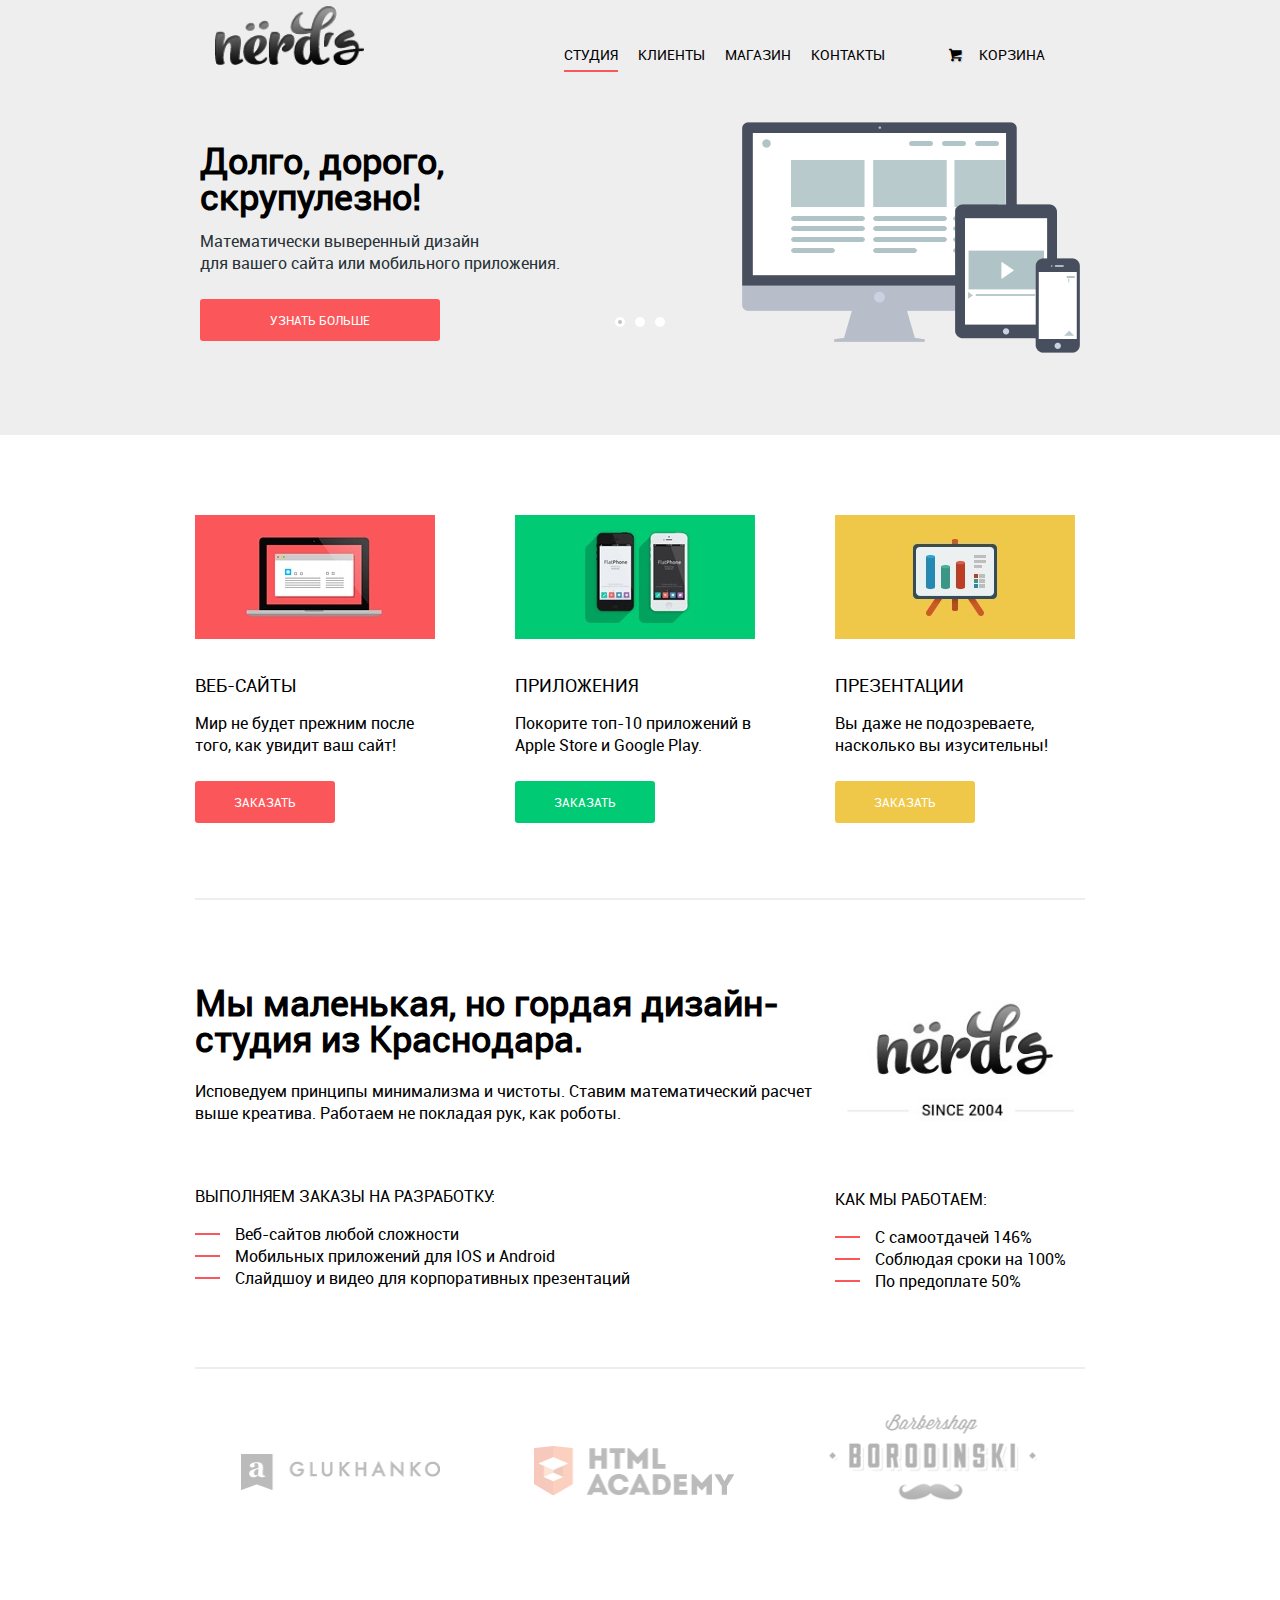
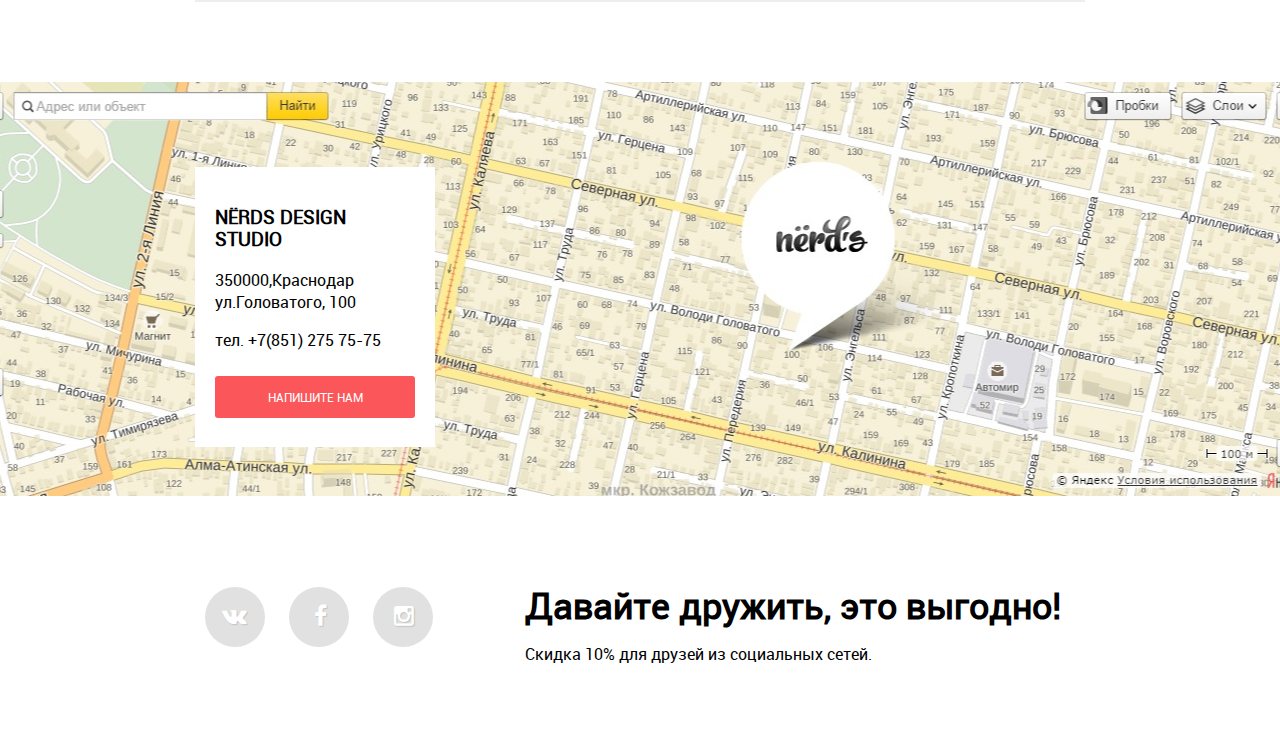
<file: index.html>
<!DOCTYPE html>

<html>
<head>
    <meta charset="utf-8">
    <title>nёrd's</title>
    <link rel="stylesheet" href="css/normalize.css">
    <link rel="stylesheet" href="css/style.css">
</head>

<body>
    <header class="main-header">
      <div class="container clearfix">
          <div class="header-left">
            <a href="index.html"><img class="logo-main" src="img/logo_01.png" alt="logo" width="150" height="60">
                </a>
          </div>
          <div class="header-right">
                <nav class="main-navigation">
                    <ul>
                        <li class="main-menu-item active-page">
                            <a href="index.html">СТУДИЯ</a>
                        </li>
                        <li class="main-menu-item">
                            <a href="#">КЛИЕНТЫ</a>
                        </li>
                        <li class="main-menu-item">
                            <a href="nerds-catalog.html">МАГАЗИН</a>
                        </li>
                        <li class="main-menu-item">
                            <a href="#">КОНТАКТЫ</a>
                        </li>
                    </ul>
                </nav>
                <div class="basket">
                    <a href="#">КОРЗИНА<i class="icon-basket"></i></a>
                </div>
            </div>
        </div>

        <div class="slider">
            <input type="radio" id="btn-1" name="toggle" checked>
            <input type="radio" id="btn-2" name="toggle">
            <input type="radio" id="btn-3" name="toggle">
            <div class="slider-controls">
                <label for="btn-1"></label>
                <label for="btn-2"></label>
                <label for="btn-3"></label>
         </div>
            <div class="slides">
               <div class="slide">
                    <div class="slide-text">
                        <div class="title">
                            Долго, дорого,
                            <br> скрупулезно!
                        </div>
                        <p>Математически выверенный дизайн <br>
                            для вашего сайта или мобильного приложения.
                        </p>

                        <a class="btn" href="#">УЗНАТЬ БОЛЬШЕ</a>

                    </div>

                </div>
               <div class="slide">
                    <div class="slide-text">
                        <div class="title">
                            Любите ли вы математику, как любим ее мы?
                        </div>
                        <p>Нашим дизайнерам мы удаляем нейроны, ответственные<br>
                            за креатив, чтобы дать им возможность все просчитать.
                        </p>
                        <a class="btn" href="#">УЗНАТЬ БОЛЬШЕ</a>
                    </div>
                </div>
               <div class="slide">
                    <div class="slide-text">
                        <div class="title">
                            Только наркотики,
                            <br> только хардкор!
                        </div>
                        <p>Все дизайнерские решения в нашей компании принимаются<br>
                            только под воздействием качественных галлюциногенов.
                        </p>
                        <a class="btn" href="#">УЗНАТЬ БОЛЬШЕ</a>
                    </div>
                </div>
            </div>
        </div>
    </header>

    <div class="container clearfix">
        <section class="features-items clearfix">
            <div class="features-item">
                 <img src="img/layer_01.jpg" width="240" height="125" alt="img">
                <div class="description">
                    <div class="description-title">ВЕБ-САЙТЫ</div>
                    <p>Мир не будет прежним после того, как увидит ваш сайт!</p>
                </div>
                <a href="#" class="btn">ЗАКАЗАТЬ</a>
            </div>
            <div class="features-item">
                <img  src="img/layer_02.jpg" width="240" height="125" alt="img">
                <div class="description">
                    <div class="description-title">ПРИЛОЖЕНИЯ</div>
                    <p>Покорите топ-10 приложений в Apple Store и Google Play.</p>
                </div>
                <a href="#" class="btn btn-green">ЗАКАЗАТЬ</a>
            </div>
            <div class="features-item">
                <img src="img/layer_03.jpg" width="240" height="125" alt="img">
                <div class="description">
                    <div class="description-title">ПРЕЗЕНТАЦИИ</div>
                    <p>Вы даже не подозреваете, насколько вы изусительны!</p>
                </div>
                <a href="#" class="btn btn-yellow">ЗАКАЗАТЬ</a>
            </div>
        </section>
        <div class="columns clearfix">
            <div class="column-left">
                <h1 class="title">Мы маленькая, но гордая дизайн-студия из Краснодара.</h1> 
                <p class="info-description">Исповедуем принципы минимализма и чистоты. Ставим математический расчет выше креатива. Работаем не покладая рук, как роботы.</p>
                <p class="column-left-list">ВЫПОЛНЯЕМ ЗАКАЗЫ НА РАЗРАБОТКУ:</p>
                <ul class="list">
                    <li>Веб-сайтов любой сложности</li>
                    <li>Мобильных приложений для IOS и Android</li>
                    <li>Слайдшоу и видео для корпоративных презентаций</li>
                </ul>
            </div>
            <div class="column-right">
                <a href="#"><img src="img/logo_02.jpg" width="250" height="125" alt="logo">
                </a>
                <p class="column-right-list">КАК МЫ РАБОТАЕМ:</p>
                <ul class="list">
                    <li>С самоотдачей 146%</li>
                    <li>Соблюдая сроки на 100%</li>
                    <li>По предоплате 50%</li>
                </ul>
            </div>
        </div>
        <div class="logos clearfix">
            <a class="logo" href="#"><img src="img/logo_01_row.png"  width="200" height="38" alt="logo1">
            </a>
            <a class="logo" href="#"><img src="img/logo_02_row.png"  width="200" height="51" alt="logo2">
            </a>
            <a class="logo" href="#"><img src="img/logo_03_row.png"  width="208" height="90" alt="logo3">
            </a>
        </div>
    </div>

         <div id="map" class="map">               
        </div>

        <div class="container clearfix">
          <div class="contacts-map">
            <h3><b>NЁRDS</b> DESIGN STUDIO</h3>
            <p class="contacts-info">350000,Краснодар ул.Головатого, 100</p>
            <p class="contacts-info">тел. +7(851) 275 75-75</p>
            <div class="btn">Напишите нам</div>
        </div>
        </div>

    <footer class="main-footer clearfix">
        <div class="container">
            <div class="footer-social">
                <a href="#" class="social-btn social-btn-vk">
                    <i class="icon-vk"></i>
                </a>
                <a href="#" class="social-btn social-btn-fb">
                    <i class="icon-facebook"></i>
                </a>
                <a href="#" class="social-btn social-btn-inst">
                    <i class="icon-instagramm"></i>
                </a>
            </div>
            <div class="footer-social-info">
                <div class="title">Давайте дружить, это выгодно! </div>
                <div>Скидка 10% для друзей из социальных сетей.</div>
            </div>
        </div>
    </footer>

     <script src="http://api-maps.yandex.ru/2.1/?lang=ru_RU" type="text/javascript"></script>
     <script src="js/script-min.js"></script>

</body>

</html>
</file>
<file: css/style.css>
@charset "UTF-8";

 @font-face {
  font-family: 'symbols-nerds';
  src: url('../font/symbols-nerds.eot?27841936');
  src: url('../font/symbols-nerds.eot?27841936#iefix') format('embedded-opentype'),
       url('../font/symbols-nerds.woff?27841936') format('woff'),
       url('../font/symbols-nerds.ttf?27841936') format('truetype'),
       url('../font/symbols-nerds.svg?27841936#symbols-nerds') format('svg');
  font-weight: normal;
  font-style: normal;
}
/* Chrome hack: SVG is rendered more smooth in Windozze. 100% magic, uncomment if you need it. */
/* Note, that will break hinting! In other OS-es font will be not as sharp as it could be */
/*
@media screen and (-webkit-min-device-pixel-ratio:0) {
  @font-face {
    font-family: 'symbols-nerds';
    src: url('../font/symbols-nerds.svg?27841936#symbols-nerds') format('svg');
  }
}
*/
 
 [class^="icon-"]:before, [class*=" icon-"]:before {
  font-family: "symbols-nerds";
  font-style: normal;
  font-weight: normal;
  speak: none;
  display: inline-block;
  text-decoration: inherit;
  width: 1em;
  margin-right: .2em;
  text-align: center;
  font-variant: normal;
  text-transform: none;
  line-height: 1em;
  margin-left: .2em;
  text-shadow: 1px 1px 1px rgba(127, 127, 127, 0.3); 
}
 
.icon-basket:before { content: '\62'; } /* 'b' */
.icon-facebook:before { content: '\66'; } /* 'f' */
.icon-twitter:before { content: '\74'; } /* 't' */
.icon-vk:before { content: '\76'; } /* 'v' */
.icon-up-dir:before { content: '\25b2'; } /* '▲' */
.icon-down-dir:before { content: '\25bc'; } /* '▼' */
.icon-circle:before { content: '\25cb'; } /* '○' */
.icon-circle-dot:before { content: '\25cf'; } /* '●' */
.icon-check-off:before { content: '\2610'; } /* '☐' */
.icon-check-on:before { content: '\2611'; } /* '☑' */
.icon-instagramm:before { content: '📷'; } /* '\1f4f7' */

@font-face {
    font-family: 'robotobold';
    src: url('../font/roboto/roboto-bold.eot');
    src: url('../font/roboto/roboto-bold.eot?#iefix') format('embedded-opentype'),
         url('../font/roboto/roboto-bold.woff') format('woff'),
         url('../font/roboto/roboto-bold.ttf') format('truetype');
    font-weight: bold;
    font-style: normal;

}

@font-face {
    font-family: 'roboto_medium';
    src: url('../font/roboto/roboto-medium.eot');
    src: url('../font/roboto/roboto-medium.eot?#iefix') format('embedded-opentype'),
         url('../font/roboto/roboto-medium.woff') format('woff'),
         url('../font/roboto/roboto-medium.ttf') format('truetype');
    font-weight: normal;
    font-style: normal;

}

@font-face {
    font-family: 'Roboto';
    src: url('../font/roboto/roboto-regular.eot');
    src: url('../font/roboto/roboto-regular.eot?#iefix') format('embedded-opentype'),
         url('../font/roboto/roboto-regular.woff') format('woff'),
         url('../font/roboto/roboto-regular.ttf') format('truetype');
    font-weight: normal;
    font-style: normal;

}

body {
    margin: 0;
    padding: 0;
    background: #ffffff;
    font-family: "Roboto",'Arial', sans-serif;
    font-size: 16px;
    line-height: 22px;
}

.container {
    width: 890px;
    margin: 0 auto;
    padding-right: 0;
    position: relative;
}

.main-header {
    background: #eeeeee;
    margin-bottom: 80px;  
    min-height: 435px;
}

.header-left {
    float: left;
    min-width: 140px; 
    padding:20px;
    padding-top: 5px;
}

.header-right{
    float:right;
    display:inline-block;
    vertical-align: top; 
}

.main-navigation{
    display:inline-block;
    vertical-align: top;
}

.main-navigation a{
    text-decoration: none;
    color: #000;
    font-size: 14px;
    line-height: 30px;
}

.main-navigation a:hover{
    color:#fb565a;
}

.main-navigation a:active{
    color: #000;
    opacity:0.3;
}

.main-navigation .active-page:after{
    content: "";
    display:block;
    bottom: -7px;
    width: 100%;
    height: 2px;
    background: #fb565a;
}

.main-navigation .active-page:hover {
    color: #000;
}

.main-navigation .active-page:active {
    opacity: 1;
}

.main-navigation ul{
    margin:0;
    padding:0;
    list-style:none;
    font-size: 0px;

}

.main-navigation li  {
  display: inline-block;  
  padding:40px 10px; 
  font-size: 15px;
  vertical-align: top;
}


.basket{
  display:inline-block; 
  vertical-align: top;
  font-size: 14px;
  line-height: 30px;
  position: relative;
}

.basket a{
  display: block;
  text-decoration: none;
  color: #000;
  padding:40px 40px 40px 80px;

}

.basket a:hover{
  color:#fb565a; 
}

.basket a:active{
  color: #000;
  opacity:0.2; 
}

.basket i{
  position: absolute;
  top: 40px;
  right: 120px;

}

.basket i:hover{
  opacity: 0.5;
  color:red;
} 

.basket i:active{
  color: #000;
  opacity:0.2; 
}

.clearfix:after{
  content: '';
  display: table;
  clear: both;
}

.slider{
  position: relative;
  width:880px;
  min-height:310px;
  margin:0 auto;
}

.slider input[type="radio"]{
  position: absolute;
  opacity: 0;
}

.slider-controls{
  position: absolute;
  bottom:95px;
  left:50%;
  width:200px;
  height:10px;
  margin-left:-100px;
  text-align: center;
  z-index:1000;
}

.slider-controls label{
  display: inline-block;
  width:4px;
  height:4px;
  margin:0 3px;
  background:white;
  border: 3px solid white;
  vertical-align: top;
  border-radius: 50%;
  cursor:pointer;
}

#btn-1:checked ~ .slider-controls label[for="btn-1"],
#btn-2:checked ~ .slider-controls label[for="btn-2"],
#btn-3:checked ~ .slider-controls label[for="btn-3"]{
  background: #c1c1c1;
}

.slide{
  width: 100%;
  height: 100%;
  overflow: hidden;
}

.slide-text{
  width:480px;
  padding:30px 0;
  color:#283136;
}

.slide img{
  float: right;
  padding-top: 30px;
}

.title{
  font-size: 36px;
  line-height: 1;
  color: black;
  font-weight: bold;
}

.btn{
  display: block;
  padding:10px 0;
  margin-top: 25px;
  font-size: 12px;
  color:white;
  text-transform: uppercase;
  text-align: center;
  text-decoration: none;
  border-radius: 3px;
  background: #fb565a;
}
.slide .btn{
  width:240px;
}

.slide:nth-child(1){
  background-image:url("../img/slide_01.png");
  background-repeat: no-repeat;
  background-position: 100% 10px; 
}

.slide:nth-child(2){
  background-image:url("../img/slide_02.png");
  background-repeat: no-repeat;
  background-position: 100% 10px; 
}

.slide:nth-child(3){
  background-image:url("../img/slide_03.png");
  background-repeat: no-repeat;
  background-position: 100% 0; 
}

.slide{
  display: none;
}

#btn-1:checked ~ .slides .slide:nth-child(1){
  display: block;
}

#btn-2:checked ~ .slides .slide:nth-child(2){
  display: block;
}

#btn-3:checked ~ .slides .slide:nth-child(3){
  display: block;
}

.features-items{
  margin-bottom: 60px; 
  padding-bottom: 75px;
  border-bottom: 2px solid #eeeeee;
}

.features-item {
  float: left;
  width: 240px;
  margin-right:80px;
}

.description-title{
 margin-top: 30px;  
 font-size: 18px; 
}

.features-item:last-child{
 margin-right:0;   
}

.features-item .btn{
    width:140px;
}

.btn-green{
  background: #00ca74;
}

 .btn-yellow{
  background: #efc84a;
}

.btn:hover{
  background: #d6494d;
}

.btn:active{
  background: #b63538;
  box-shadow: inset 0px 3px 0px 0px rgba(0,0,0,0.2);
}

.btn-green:hover{
  background: #01a25e;
}

.btn-green:active{
  background:#009053;
  box-shadow: inset 0px 3px 0px 0px rgba(0,0,0,0.2);
}

.btn-yellow:hover{
  background: #d6ae2c;
}

.btn-yellow:active{
  background:#c09b24;
  box-shadow: inset 0px 3px 0px 0px rgba(0,0,0,0.2);
}

.columns{
  margin-bottom: 45px; 
  padding-bottom: 75px;
  border-bottom: 2px solid #eeeeee;
}

.column-left {
  float: left;
  width: 640px;
 -webkit-box-sizing: border-box;
    -moz-box-sizing: border-box;
         box-sizing: border-box;
  padding-right: 10px;
}

.column-right {
  float: right;
  width: 250px;
}

.column-right a{
  display: block;
  margin-bottom: 60px;
  margin-top: 40px;
}

.list{
  margin: 0;
  padding: 0;
  list-style: none;
}


.list li{
  padding-left: 40px;
  background: url("../img/list-style.jpg") left no-repeat;
  list-style-position: outside;
}

.info-description{
  padding-bottom: 45px;
}

.logos{
  display:table;
  width:100%;
  border-bottom: 2px solid #eeeeee;
  font-size:0;
  margin-top: 40px;
  margin-bottom: 80px;
  padding-bottom: 60px;
 
}

a.logo{
  display:table-cell;
  vertical-align:middle;
  text-align: center;
  opacity: 0.3;
}

.logo:hover{
  opacity: 1;
}

.logo:active{
  opacity: 1;
}
.logo:last-child{
  margin-right:0;}

.map{
  height:415px;
  margin-bottom: 80px;
  background: url("../img/map-background.jpg") no-repeat scroll 50% 0% transparent;
}

.container .contacts-map { 
  width: 200px;
  height: 240px;
  position: absolute;
  bottom:130px;
  background: white;
  padding:20px;
  z-index:10;
}


.main-footer {
  margin: 0 auto;
}

.footer-social {
  float: left;
  width: 250px;
  padding-right: 70px;

}
.footer-social-info {
  float: right;
  width: 560px;
  margin-bottom: 75px;
}

.footer-social-info .title{
  padding-bottom: 20px;
  padding-top: 10px;
}

.social-btn{
  display: inline-block;
  vertical-align: top;
  width: 60px;
  height: 60px;
  border-radius: 50%;
  background:none repeat scroll 0% 0% #e1e1e1;
  margin: 10px;
  position: relative;
  font-size: 23px;
  line-height:1.2em;
}

.social-btn:last-child{
  margin-right:0;
}


.icon-vk{
  color:white;
  position: absolute;
  top:15px;
  left:12px;

}

.icon-facebook{
  color:white;
  position: absolute;
  top:15px;
  left:15px;
}

.icon-instagramm{
  color:white;
  position: absolute;
  top:15px;
  left:15px; 
}

.social-btn-vk:hover {
  background: #d6494d;
}

.social-btn-vk:active {
  background: #b63538;
  box-shadow: inset 0px 3px 0px 0px rgba(0,0,0,0.2);
}

.social-btn-fb:hover {
  background: #d6494d;
}

.social-btn-fb:active {
  background: #b63538;
  box-shadow: inset 0px 3px 0px 0px rgba(0,0,0,0.2);
}

.social-btn-inst:hover {
  background: #d6494d;
}

.social-btn-inst:active {
  background: #b63538;
  box-shadow: inset 0px 3px 0px 0px rgba(0,0,0,0.2);
}



.header-shop{
  padding-bottom:90px;
}
.title-shop{
  text-align: center;
  text-transform: uppercase;
}

.left-column-shop{
  float:left;
  width:240px;
  padding-right: 80px;
}

.range-filter{
  width: 240px;
  padding-bottom: 50px;
}

.range-controls{
  position: relative;
  height: 80px;
  margin-bottom: 15px;
  padding: 0 20px;
  background: #f1f1f1;
  border-radius: 5px;
  overflow: hidden;
}

.range-controls .scale{
  margin-top: 39px;
  height: 2px;
  background:#d7dcde;
}

.range-controls .bar{
  height: 2px;
  background: #00ca74;
}

.range-controls .toggle{
  position: absolute;
  top: 30px;
  left: 20px;
  width: 4px;
  height: 4px;
  border: 8px solid white;
  background: #ababab;
  cursor:pointer;
  border-radius: 50%;
  box-shadow: 0 2px 1px 0 #cfcfcf;
}

.range-controls .max-toggle{
  left:145px;
}


.price-controls input{
  width: 75px;
  padding: 8px 10px;
  margin-left: 10px;
  margin-right: 20px;
  border: none;
  background: #f1f1f1;
  font-size: 16px;
  font-family: 'robotoregular','Arial', sans-serif;
  font-weight: 300;
  font-style: normal;
  text-align: center;
  color:#283136;
  border-radius:5px;
    -webkit-box-sizing: border-box;
       -moz-box-sizing: border-box;
            box-sizing: border-box;
}

.price-control .min-price{
  margin-right: 14px;
}

.price-controls{
  white-space: nowrap;

}

fieldset{
  margin: 0;
  padding: 0;
  border:none;
  margin-bottom:50px; 
}

legend{
  margin-bottom:25px;  
  font-weight: bold;
}

input[type="radio"]{
  margin-bottom:10px;
}

.radio-filter label{
  opacity:0.5;
   cursor:pointer;
}

.radio-filter label:hover{
  opacity:1;
}

input[type="checkbox"]{
  margin-bottom:10px;
}

.checkbox-filter{
  margin-bottom: 60px;
}

.checkbox-filter label{
  opacity:0.5;
   cursor:pointer;
}

.checkbox-filter label:hover{
  opacity:1;
}

input:disabled{
  opacity:0.3;
}


input:disabled:hover{
  opacity:0.3;
}


.rigt-column-shop{
  float:right;
  width: 570px;
}
.filter{
  display: inline-block;
  vertical-align: top;
  margin-bottom: 26px;
  position: relative;

}

.filter span{
  font-size: 12px;
  line-height: 18px;
  font-weight: bold;
  margin-right: 40px;
}

.filter a{
  font-size: 12px;
  line-height: 18px;
  margin-right: 40px;
  text-decoration: none;
  color: black;
  border-bottom: 2px dotted #45bb89;
  opacity: 0.3;
}

.filter a:hover{
  opacity: 1;
  border-bottom: 2px solid #45bb89;
}

.filter a:active{
  border-bottom: none;
}

.filter .active{
  opacity: 1;
  border-bottom: none;
}

.filter .active:hover{
  border-bottom: none;
}

.icon-up-dir{
  position: absolute;
  right:-98px;
  top:2px;
  font-size: 26px;
  opacity: 0.3;
  cursor:pointer;
}
  .icon-down-dir{
  position: absolute;
  right:-78px;
  top:2px;
  font-size: 26px; 
  opacity: 0.3; 
  cursor:pointer; 
}

.icon-up-dir:active{
  opacity: 1;
}

.icon-down-dir:active{
  opacity: 1;
  }

.active-icon{
  color: #00ca74;
  opacity: 1;
}

.active-icon{
  color: #00ca74;
  opacity: 1;
}


.layout{
  display: inline-block; 
  vertical-align: top;
  max-width: 240px;
  font-size: 0;
  margin-right: 80px;
  margin-bottom: 80px;
  border-top: 30px solid #f1f1f1;
  border-radius: 5px;
  position: relative;
}

.layout:nth-child(2n){
  margin-right: 0;

}

.layout:before {
  content: "";

  position: absolute;
  top:-17px;

  width: 8px;
  height: 8px;

  background: white;
  border-radius: 50%;
  margin-left: 12px;
 
}

.layout:after {
  content: "";

  position: absolute;
  top:-17px;
  left:20px;

  width: 8px;
  height: 8px;

  background: white;
  border-radius: 50%;
  margin-left: 8px;
  margin-right: 8px;
}

.layout > a:after {
  content: "";

  position: absolute;
  top:-17px;
  left:34px;

  width: 8px;
  height: 8px;

  background: white;
  border-radius: 50%;
  margin-left: 8px;
 
}

.layout-price{
  width: 200px;
  height: 200px;
  background: white;
  text-align: center;
  position: absolute;
  top: 20px;
  left:20px;
  color: black;
  font-size: 14px;
  display: none;
  overflow-x:auto;
}

.layout:hover{
  border-color: #797979;
}

.layout:hover .layout-price {display:block;
}

.btn-price{
  display: block;
  -webkit-box-sizing: border-box;
       -moz-box-sizing: border-box;
            box-sizing: border-box;
  width: 140px;
  height: 40px;
  margin-left: 30px;
}

.pagination{
    margin: 0;
    padding: 0;
    list-style-type: none;
    font-size: 0;
    margin-bottom: 80px;
}

.pagination li{
   display:inline-block;
     vertical-align: top;
   width: 38px;
   height: 38px;
   background: #f1f1f1;
   font-size: 12px;
   line-height: 18px;
   font-family: 'robotobold','Arial',sans-serif;
   margin-right: 10px;
   text-transform: uppercase;
   text-align: center;
   text-decoration: none;
   border-radius: 3px;
}

.pagination li a{
  display: block;
  text-decoration: none;
  color: black;
  padding-top: 10px;
}

.pagination .btn-next{
  width:140px;
  height: 38px;
  background: #f1f1f1;
  font-size: 12px;
  line-height: 18px;
  text-transform: uppercase;
  text-align: center;
}

.pagination li:hover{
  background: #e5e5e5;
  color: black;
}

.pagination li:active{
  color: black;
  box-shadow: inset 0px 3px 0px 0px rgba(0,0,0,0.2);
}

.pagination .active-page{
  background: white;
  -webkit-box-sizing: border-box;
       -moz-box-sizing: border-box;
            box-sizing: border-box;
  border: 2px solid #f1f1f1;
  border-radius: 3px;
}

.pagination .active-page:hover{
  background: white;
  -webkit-box-sizing: border-box;
       -moz-box-sizing: border-box;
            box-sizing: border-box;
  border: 2px solid #f1f1f1;
}

.pagination .active-page:active{
  background: white;
  box-sizing:border-box;
  border: 2px solid #f1f1f1;
}

.btn-catalog{
  display:inline-block;
  vertical-align: top;
  padding:10px;
  width:140px;
  height: 38px;
  background: #f1f1f1;
  border-radius: 3px;
  font-family: 'Roboto','Arial', sans-serif;
  font-size: 12px;
  line-height: 18px;
  font-weight: bold;
  text-transform: uppercase;
  text-align: center;
  color: black;
  border: none;
}

.btn-catalog:hover{
  background: #e5e5e5;
}

.btn-catalog:active{
  background: #d5d5d5;
  box-shadow: inset 0px 3px 0px 0px rgba(0,0,0,0.2);
}

img {
max-width: 100%;
height: auto;
}
</file>
